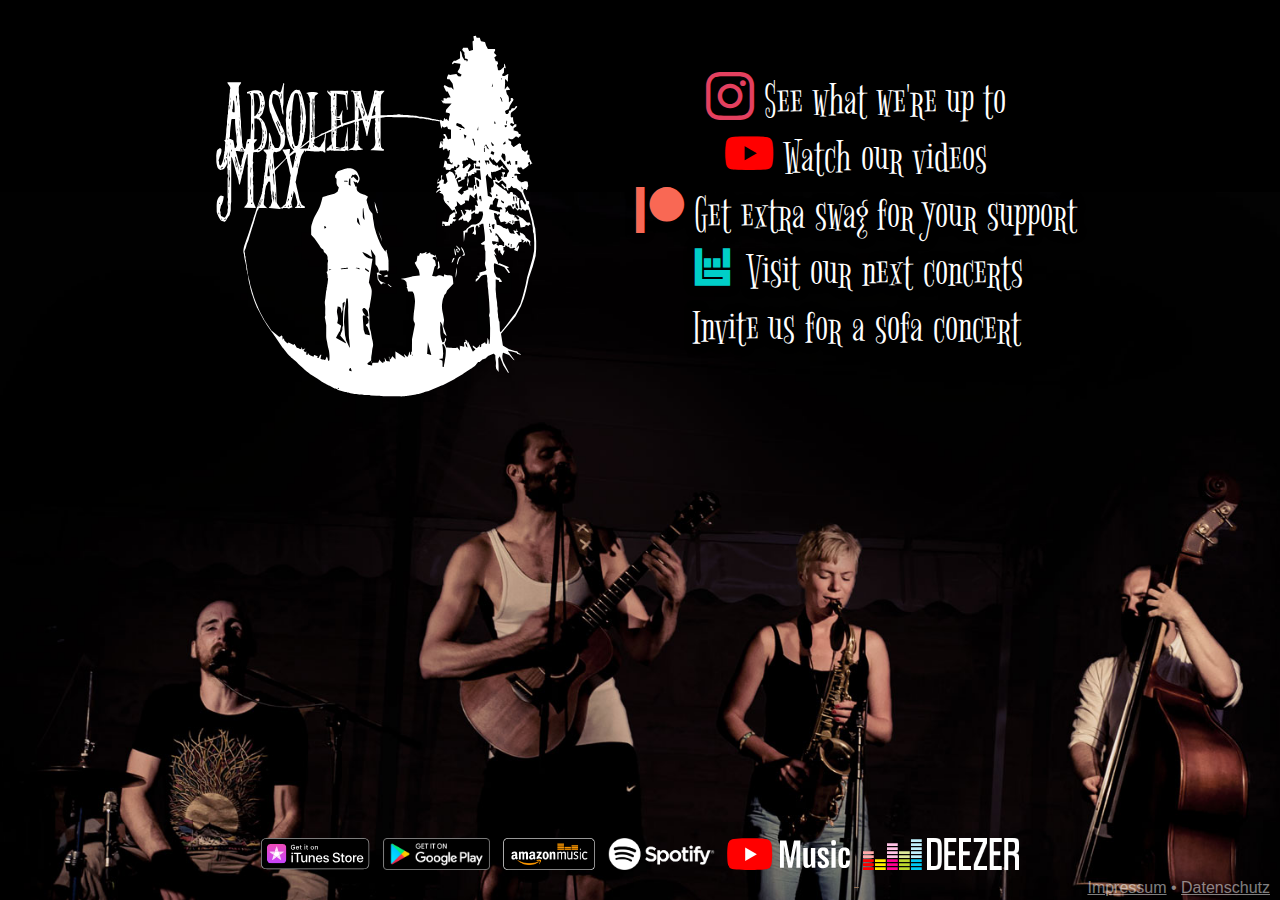
<file: index.html>
<!DOCTYPE html>
<html>
  <head>
    <meta charset="utf-8" />
    <meta http-equiv="x-ua-compatible" content="ie=edge" />
    <title>Absolem Max</title>
    <meta name="theme-color" content="#000" />
    <meta name="viewport" content="width=device-width, initial-scale=1.0" />
    <link rel="stylesheet" href="./style.css" media="screen" type="text/css" />
    <link rel="shortcut icon" href="./assets/favicon.png" />

    <meta property="og:type" content="website" />
    <meta property="og:site_name" content="Absolem Max" />
    <meta property="og:title" content="Absolem Max" />
    <meta
      property="og:image"
      content="https://absolem-max.com/assets/og_banner.png"
    />
    <meta property="og:image:width" content="1200" />
    <meta property="og:image:height" content="630" />
    <meta property="og:image:type" content="image/png" />
    <meta
      property="og:image"
      content="https://absolem-max.com/assets/og_banner_h.png"
    />
    <meta property="og:image:width" content="1200" />
    <meta property="og:image:height" content="802" />
    <meta property="og:image:type" content="image/png" />
    <meta
      property="og:image"
      content="https://absolem-max.com/assets/og_banner_q.png"
    />
    <meta property="og:image:width" content="800" />
    <meta property="og:image:height" content="800" />
    <meta property="og:image:type" content="image/png" />
    <meta property="og:email" content="info@absolem-max.com" />
    <meta property="og:url" content="https://absolem-max.com" />

    <meta property="og:description" content="Finest handmade soul music" />
    <meta name="description" content="Finest handmade soul music" />
    <meta name="twitter:description" content="Finest handmade soul music" />
    <meta name="twitter:card" content="summary" />
    <meta name="twitter:title" content="Absolem Max" />
    <meta name="twitter:image:width" content="750" />
    <meta name="twitter:image:height" content="560" />
    <meta
      name="twitter:image"
      content="https://absolem-max.com/assets/bg_twitter.png"
    />
  </head>

  <body class="bg">
    <div class="wrap">
      <h1 class="logo">
        <img src="assets/logo_normal_white.svg" alt="Absolem Max" />
      </h1>

      <div class="links">
        <div>
          <a
            class="ctlink instagram"
            href="https://www.instagram.com/absolem_max/"
          >
            <span class="icon-instagram"></span> See what we're up to</a
          >
        </div>
        <div>
          <a
            class="ctlink youtube"
            href="https://www.youtube.com/channel/UCwCy5fChKTUPEwrTemwY-QQ"
          >
            <span class="icon-youtube"></span> Watch our videos</a
          >
        </div>
        <div>
          <a class="ctlink patreon" href="https://www.patreon.com/absolem_max">
            <span class="icon-patreon"></span> Get extra swag for your
            support</a
          >
        </div>
        <div>
          <a
            class="ctlink bandsintown"
            href="https://www.bandsintown.com/AbsolemMax"
          >
            <span class="icon-bandsintown"></span> Visit our next concerts</a
          >
        </div>
        <div>
          <a
            class="ctlink sofaconcerts"
            href="https://www.sofaconcerts.org/en/artists/absolemmax"
          >
            Invite us for a sofa concert</a
          >
        </div>
      </div>
      <div class="stores">
        <a
          href="https://itunes.apple.com/artist/absolem-max/1439361475"
          class="itunes"
          ><img src="assets/stores/itunes.svg" alt="Get it on iTunes Store"
        /></a>
        <a
          href="https://play.google.com/store/music/artist/Absolem_Max?id=Aouvhw4uj74nzxypdl2fiz2xo3a"
          class="googleplay"
          ><img
            src="assets/stores/google-play-badge.png"
            alt="Get it on Google Play"
        /></a>
        <a
          href="https://music.amazon.de/artists/B07JHWZV25/CATALOG"
          class="amazon"
          ><img
            src="assets/stores/amazon-logo_white.png"
            alt="Available at Amazon"
        /></a>
        <a
          href="https://open.spotify.com/artist/4Hzuw7FuMZekmDIScUTZLw?si=l5chsfJ3SH6utVJqLD1tZw"
          class="spotify"
          ><img src="assets/stores/Spotify.png" alt="Spotify"
        /></a>
        <a
          href="https://music.youtube.com/channel/UCtrFXxZ25wJU_wlvltqIUlA"
          class="youtubemusic"
          ><img src="assets/stores/youtubemusic.svg" alt="Last.fm" />
        </a>
        <a href="https://www.deezer.com/artist/52778512" class="deezer"
          ><img src="assets/stores/deezer.png" alt="Last.fm"
        /></a>
      </div>
      <div class="footer">
        <a href="./impressum.html">Impressum</a> &bull;
        <a href="./datenschutz.html">Datenschutz</a>
      </div>
    </div>
  </body>
</html>
</file>
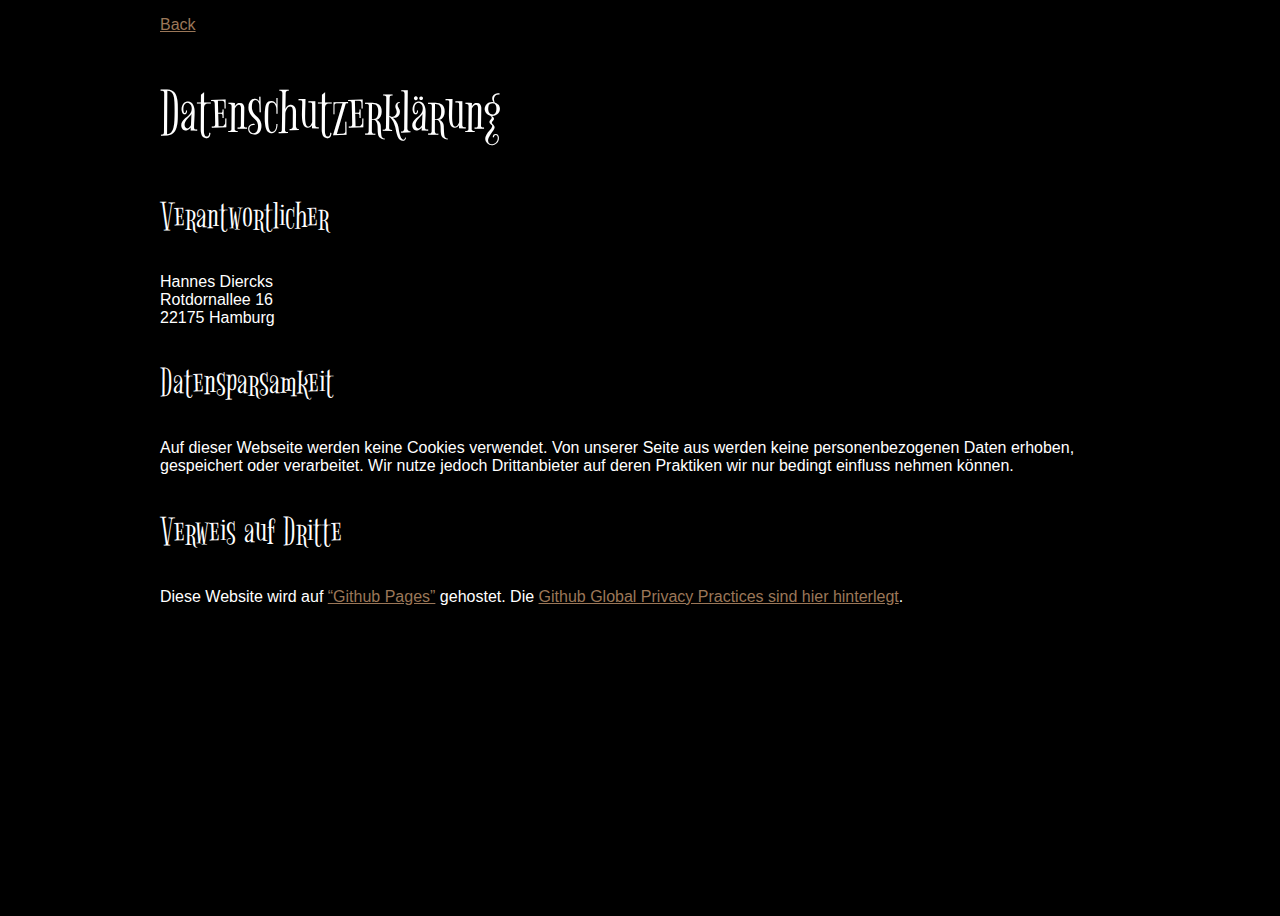
<file: datenschutz.html>
<!doctype html>
<html>

<head>
  <meta charset="utf-8">
  <meta http-equiv="x-ua-compatible" content="ie=edge">
  <title>Absolem Max</title>
  <meta name="description" content="">
  <meta name="viewport" content="width=device-width, initial-scale=1">
  <link rel="stylesheet" href="./style.css" media="screen" type="text/css" />
  <link rel="shortcut icon" href="./assets/favicon.png" />
</head>

<body>

</body>
<div class="wrap">
  <p>
    <a href="./">Back</a>
  </p>
  <h1>Datenschutzerklärung</h1>

  <h2>Verantwortlicher</h2>

  <p>
    Hannes Diercks
    <br> Rotdornallee 16
    <br> 22175 Hamburg
  </p>

  <h2>Datensparsamkeit</h2>

  <p>
    Auf dieser Webseite werden keine Cookies verwendet. Von unserer Seite aus werden keine personenbezogenen Daten erhoben, gespeichert
    oder verarbeitet. Wir nutze jedoch Drittanbieter auf deren Praktiken wir nur bedingt einfluss nehmen können.
  </p>
  <h2>Verweis auf Dritte</h2>
  <p>
    Diese Website wird auf
    <a href="https://help.github.com/articles/what-is-github-pages/">“Github Pages”</a> gehostet. Die
    <a href="https://help.github.com/articles/global-privacy-practices/">Github Global Privacy Practices sind hier hinterlegt</a>.
  </p>

</div>

</html>
</file>
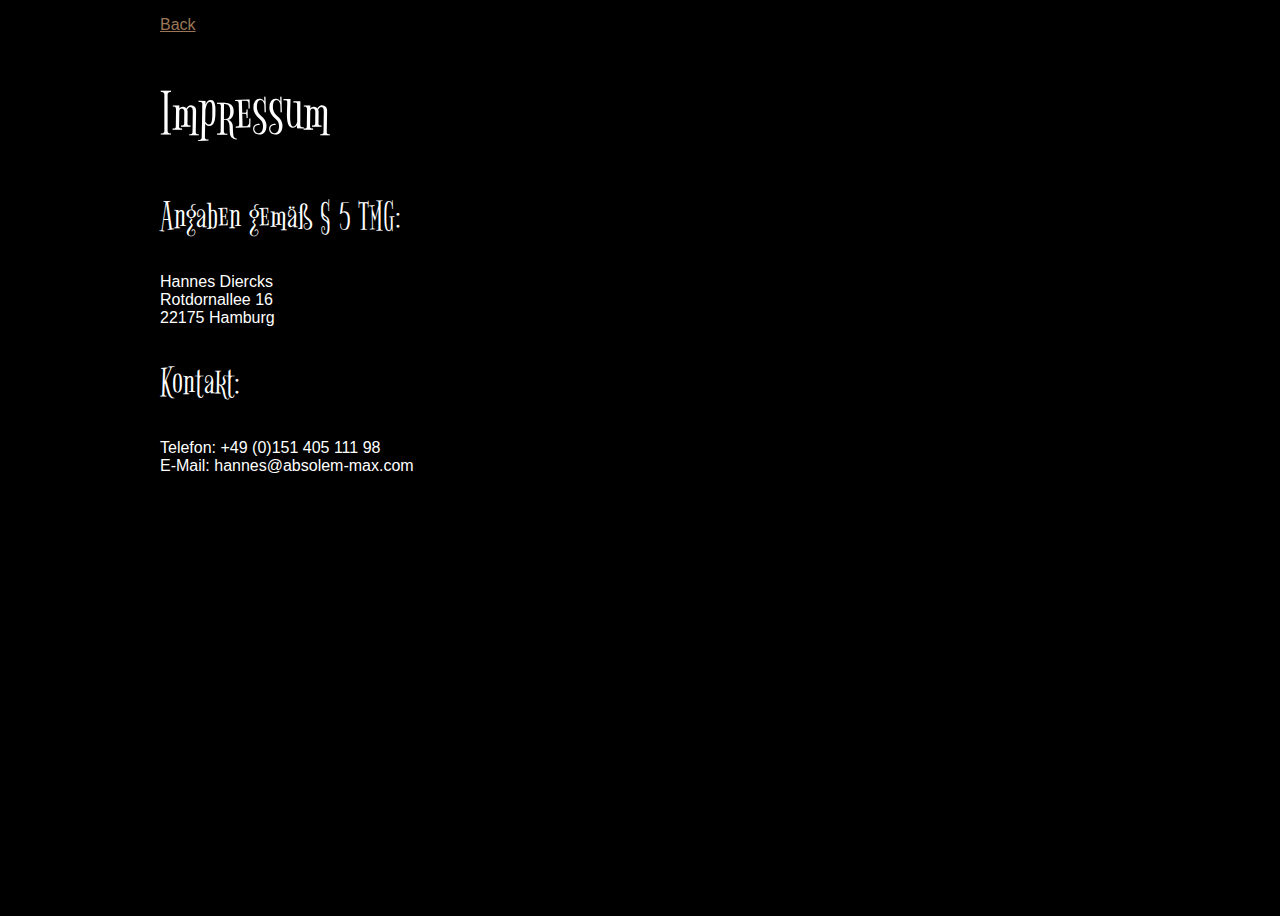
<file: impressum.html>
<!doctype html>
<html>

<head>
  <meta charset="utf-8">
  <meta http-equiv="x-ua-compatible" content="ie=edge">
  <title>Absolem Max</title>
  <meta name="description" content="">
  <meta name="viewport" content="width=device-width, initial-scale=1">
  <link rel="stylesheet" href="./style.css" media="screen" type="text/css" />
  <link rel="shortcut icon" href="./assets/favicon.png" />
</head>

<body>

</body>
<div class="wrap">
  <p>
    <a href="./">Back</a>
  </p>
  <h1>Impressum</h1>

  <h2>Angaben gemäß § 5 TMG:</h2>

  <p>
    Hannes Diercks
    <br> Rotdornallee 16
    <br> 22175 Hamburg
  </p>

  <h2>Kontakt:</h2>

  <p>
    Telefon: +49 (0)151 405 111 98
    <br> E-Mail: hannes@absolem-max.com
  </p>

</div>

</html>
</file>
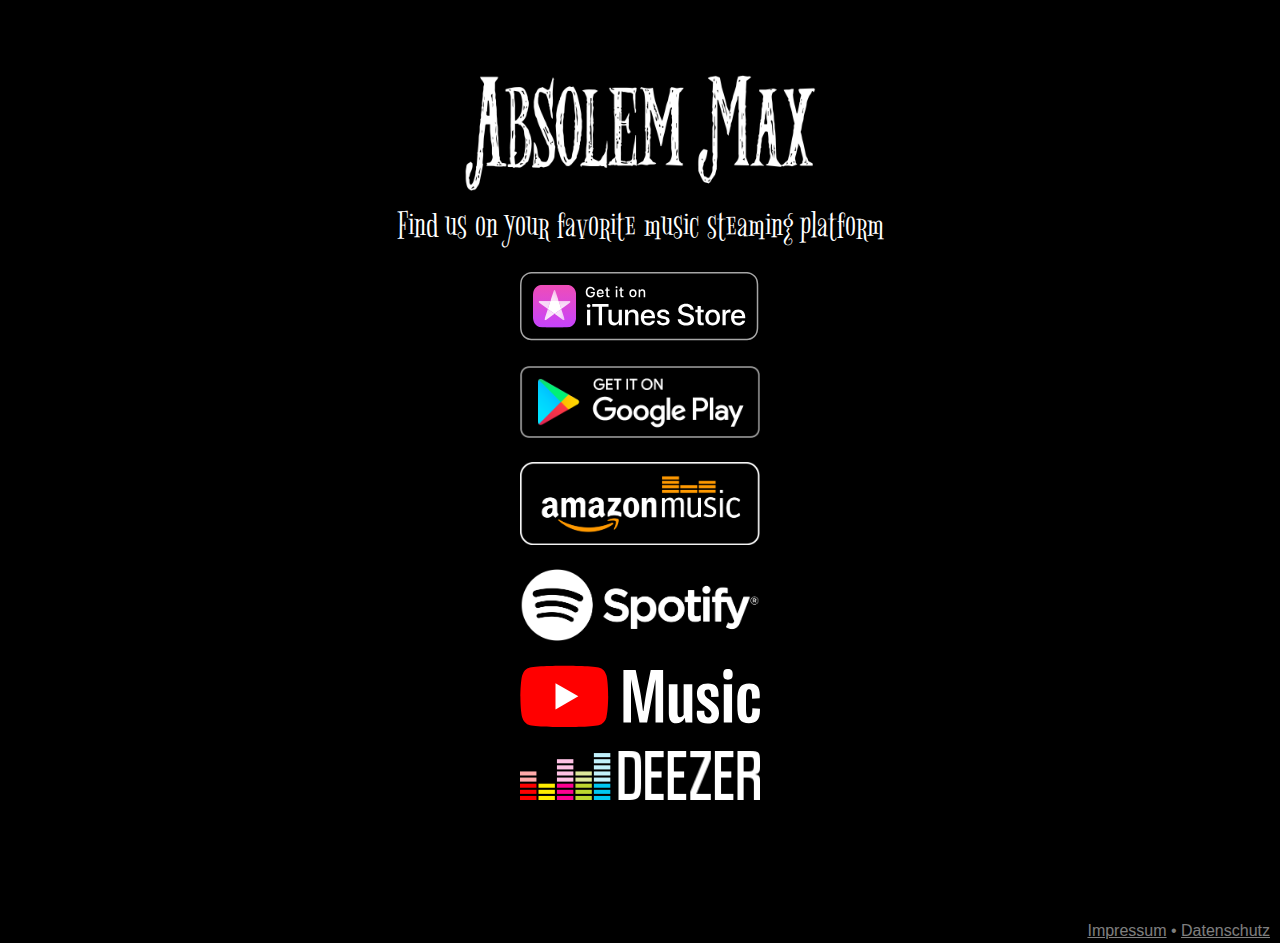
<file: listen.html>
<!DOCTYPE html>
<html>
  <head>
    <meta charset="utf-8" />
    <meta http-equiv="x-ua-compatible" content="ie=edge" />
    <title>Absolem Max</title>
    <meta name="theme-color" content="#000" />
    <meta name="viewport" content="width=device-width, initial-scale=1.0" />
    <link rel="stylesheet" href="./style.css" media="screen" type="text/css" />
    <link rel="shortcut icon" href="./assets/favicon.png" />
  </head>

  <body class="listen">
    <div class="wrap">
      <!--
        <h1 class="logo">
          <img src="assets/logo_normal_white.svg" alt="Absolem Max" />
        </h1>
      -->
      <h1>
        <a href="/" title="Back home">
          <img
            class="logo"
            src="assets/absolem-max-logo-font-white.png"
            alt="Absolem Max"
          />
        </a>
      </h1>
      <h2>Find us on your favorite music steaming platform</h2>

      <div class="stores">
        <a
          href="https://itunes.apple.com/artist/absolem-max/1439361475"
          class="itunes"
          ><img src="assets/stores/itunes.svg" alt="Get it on iTunes Store"
        /></a>
        <a
          href="https://play.google.com/store/music/artist/Absolem_Max?id=Aouvhw4uj74nzxypdl2fiz2xo3a"
          class="googleplay"
          ><img
            src="assets/stores/google-play-badge.png"
            alt="Get it on Google Play"
        /></a>
        <a
          href="https://music.amazon.de/artists/B07JHWZV25/CATALOG"
          class="amazon"
          ><img
            src="assets/stores/amazon-logo_white.png"
            alt="Available at Amazon"
        /></a>
        <a
          href="https://open.spotify.com/artist/4Hzuw7FuMZekmDIScUTZLw?si=l5chsfJ3SH6utVJqLD1tZw"
          class="spotify"
          ><img src="assets/stores/Spotify.png" alt="Last.fm"
        /></a>
        <a
          href="https://music.youtube.com/channel/UCtrFXxZ25wJU_wlvltqIUlA"
          class="youtubemusic"
          ><img src="assets/stores/youtubemusic.svg" alt="Last.fm"
        /></a>
        <a href="https://www.deezer.com/artist/52778512" class="deezer"
          ><img src="assets/stores/deezer.png" alt="Last.fm"
        /></a>
      </div>
      <div class="footer">
        <a href="./impressum.html">Impressum</a> &bull;
        <a href="./datenschutz.html">Datenschutz</a>
      </div>
    </div>
  </body>
</html>
</file>
<file: style.css>
/* latin-ext */
@font-face {
  font-family: "Bigelow Rules";
  font-style: normal;
  font-weight: 400;
  src: local("Bigelow Rules Regular"), local("BigelowRules-Regular"),
    url(./assets/BigelowRules-ext.woff2) format("woff2");
  unicode-range: U+0100-024F, U+0259, U+1E00-1EFF, U+2020, U+20A0-20AB,
    U+20AD-20CF, U+2113, U+2C60-2C7F, U+A720-A7FF;
}
/* latin */
@font-face {
  font-family: "Bigelow Rules";
  font-style: normal;
  font-weight: 400;
  src: local("Bigelow Rules Regular"), local("BigelowRules-Regular"),
    url(./assets/BigelowRules.woff2) format("woff2");
  unicode-range: U+0000-00FF, U+0131, U+0152-0153, U+02BB-02BC, U+02C6, U+02DA,
    U+02DC, U+2000-206F, U+2074, U+20AC, U+2122, U+2191, U+2193, U+2212, U+2215,
    U+FEFF, U+FFFD;
}
@font-face {
  font-family: "icomoon";
  src: url("assets/icomoon/fonts/icomoon.eot?ggd8ik");
  src: url("assets/icomoon/fonts/icomoon.eot?ggd8ik#iefix")
      format("embedded-opentype"),
    url("assets/icomoon/fonts/icomoon.ttf?ggd8ik") format("truetype"),
    url("assets/icomoon/fonts/icomoon.woff?ggd8ik") format("woff"),
    url("assets/icomoon/fonts/icomoon.svg?ggd8ik#icomoon") format("svg");
  font-weight: normal;
  font-style: normal;
}

[class^="icon-"],
[class*=" icon-"] {
  /* use !important to prevent issues with browser extensions that change fonts */
  font-family: "icomoon" !important;
  speak: none;
  font-style: normal;
  font-weight: normal;
  font-variant: normal;
  text-transform: none;
  line-height: 1;

  /* Better Font Rendering =========== */
  -webkit-font-smoothing: antialiased;
  -moz-osx-font-smoothing: grayscale;
}

.icon-bandsintown:before {
  content: "\e909";
  color: #00cec8;
}
.ctlink.bandsintown:focus,
.ctlink.bandsintown:active,
.ctlink.bandsintown:hover {
  color: #00cec8;
}
.icon-applemusic:before {
  content: "\e906";
}

.icon-discord:before {
  content: "\e900";
  color: #7289da;
}
.ctlink.discord:focus,
.ctlink.discord:active,
.ctlink.discord:hover {
  color: #7289da;
}
.icon-facebook:before {
  content: "\e901";
  color: #3b5998;
}
.icon-googleplay:before {
  content: "\e907";
  color: #607d8b;
}
.icon-instagram:before {
  content: "\e902";
  color: #e4405f;
}
.ctlink.instagram:focus,
.ctlink.instagram:active,
.ctlink.instagram:hover {
  color: #e4405f;
}
.icon-patreon:before {
  content: "\e903";
  color: #f96854;
}
.ctlink.patreon:focus,
.ctlink.patreon:active,
.ctlink.patreon:hover {
  color: #f96854;
}
.icon-spotify:before {
  content: "\e908";
  color: #1ed760;
}
.icon-twitter:before {
  content: "\e904";
  color: #1da1f2;
}
.icon-youtube:before {
  content: "\e905";
  color: #f00;
}
.ctlink.youtube:focus,
.ctlink.youtube:active,
.ctlink.youtube:hover {
  color: #f00;
}

html {
  height: 100%;
  box-sizing: border-box;
}

*,
*:before,
*:after {
  box-sizing: inherit;
}

body {
  position: relative;
  padding-bottom: 6rem;
  background: black;
  background-size: cover;
  background-position: center 12em;
  background-repeat: no-repeat;
  margin: 0;
  min-height: 100%;
}
body.bg {
  background-image: url(./assets/bg.jpg);
}

.wrap {
  max-width: 960px;
  margin: 0 auto;
  color: #fff;
  font-family: sans-serif;
}
h1 {
  font-size: 4em;
}
h2 {
  font-size: 2.5em;
}
h1,
h2,
.ctlink {
  font-weight: normal;
  font-family: "Bigelow Rules", fantasy, serif;
}
.links {
  padding: 4.5em 0 0;
  text-align: center;
}
.logo {
  width: 25rem;
  margin: 1rem;
  float: left;
}

.ctlink {
  text-align: center;
  /* display: block; */
  color: white;
  text-decoration: none;
  font-size: 3em;
  text-shadow: 0 0 10px #000;
}

.ctlink:active [class^="icon-"]:before,
.ctlink:active [class*=" icon-"]:before,
.ctlink:focus [class^="icon-"]:before,
.ctlink:focus [class*=" icon-"]:before,
.ctlink:hover [class^="icon-"]:before,
.ctlink:hover [class*=" icon-"]:before {
  color: white;
}

.stores {
  position: absolute;
  bottom: 10px;
  left: 0;
  right: 0;
}
.footer {
  position: absolute;
  bottom: 3px;
  right: 10px;
}
a {
  color: #9b7758;
}
.footer,
.footer a {
  color: rgba(255, 255, 255, 0.5);
}
a:hover,
a:focus,
a:active {
  color: #784e49;
}

.stores {
  text-align: center;
}

.stores img {
  height: 2em;
  margin: 1em 0.25em;
}

.listen {
  text-align: center;
}
.listen .stores a {
  display: block;
}
.listen .stores {
  position: relative;
}
.listen .stores img {
  height: auto !important;
  width: 15em;
  margin: 1.5em auto;
  display: block;
}
.listen h1 {
  margin-bottom: 0;
}
.listen h2 {
  margin-top: 0;
}
.listen .logo {
  display: block;
  float: none;
  margin: 1rem auto 0;
}

@media screen and (max-width: 800px) {
  .logo {
    float: none;
    margin: auto;
    width: 20rem;
  }
  body {
    background-size: contain;
    background-position: 0 15em;
  }
  .links {
    padding: 1em 0 0;
  }
  .stores {
    position: relative;
    margin-top: 50px;
  }
}
</file>
